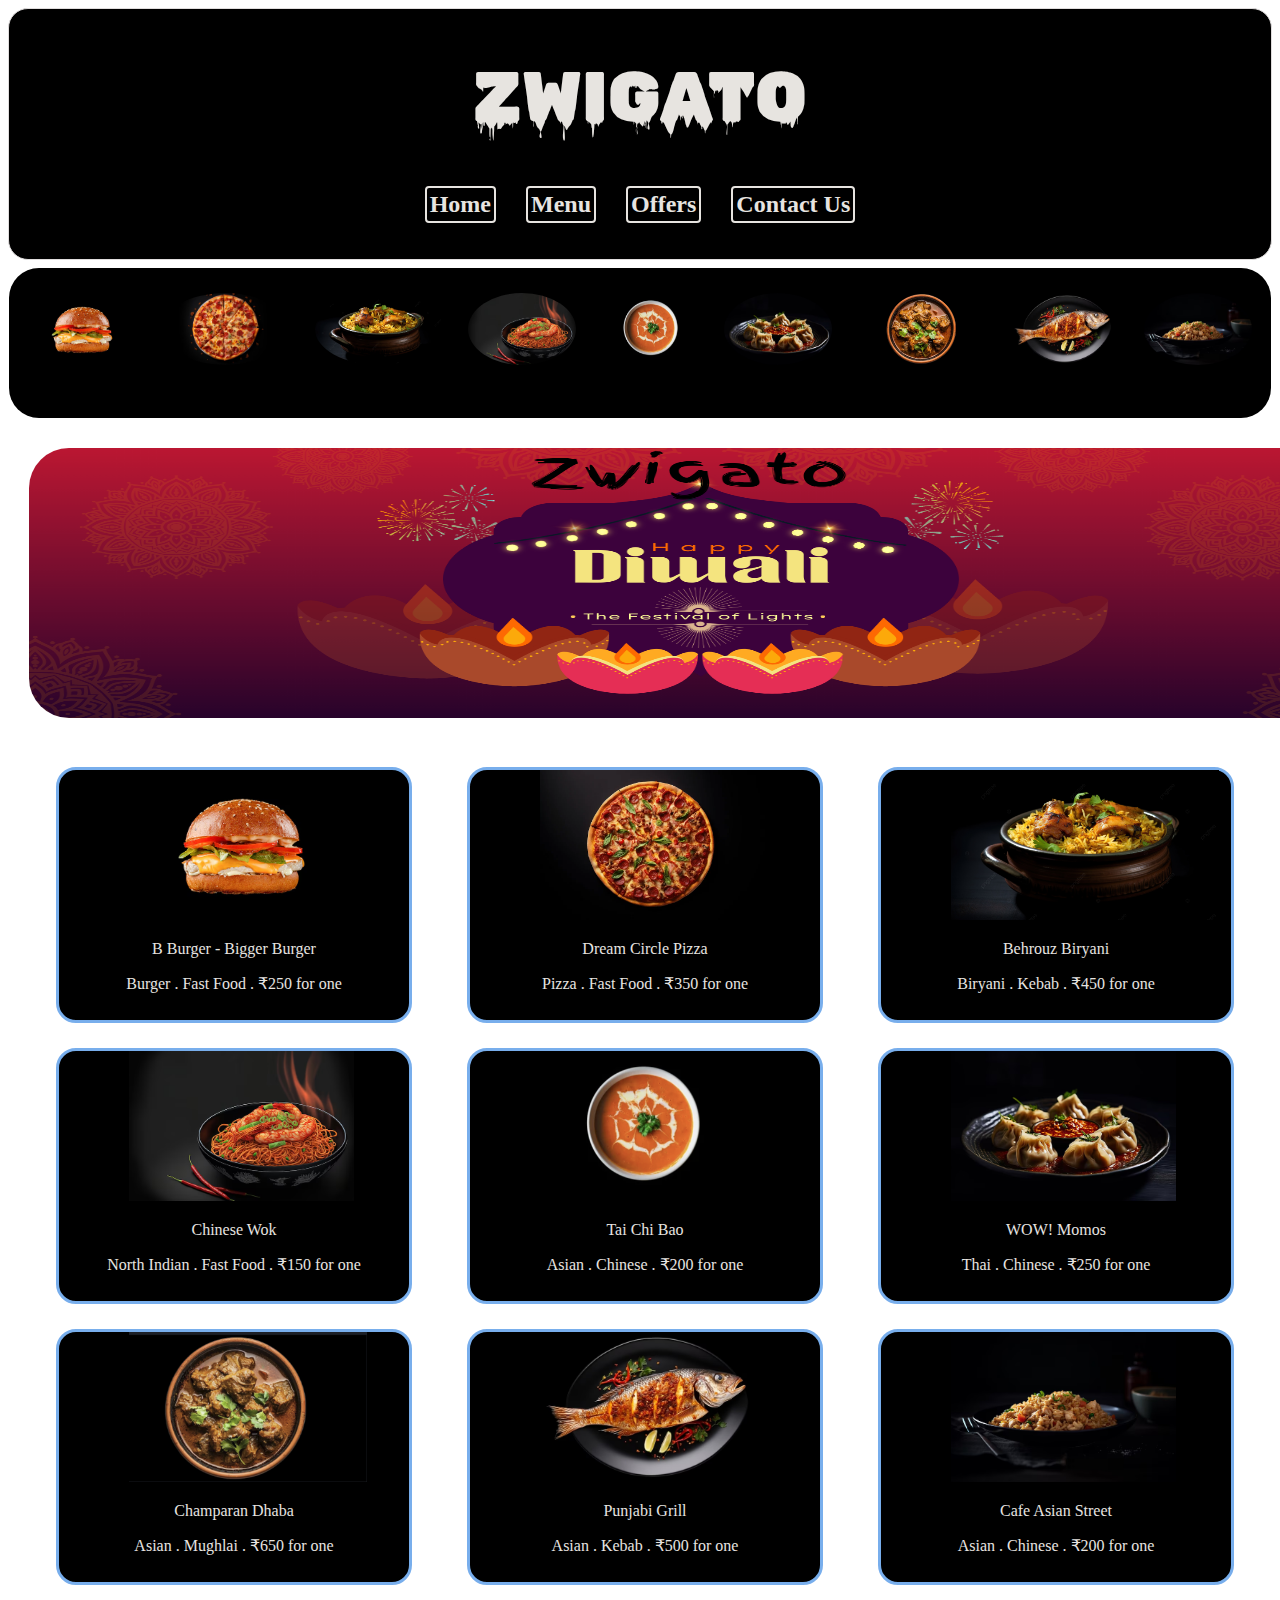
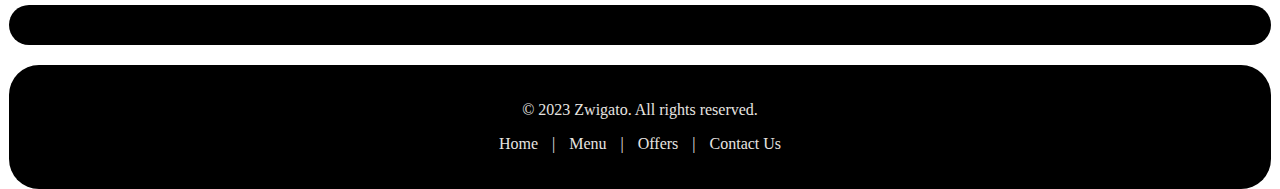
<file: index.html>
<!DOCTYPE html>
<html lang="en">
<head>
    <meta charset="UTF-8">
    <meta name="viewport" content="width=device-width, initial-scale=1.0">
    <title>Zwigato</title>
    <link rel="stylesheet" href="style.css">
    <link rel="preconnect" href="https://fonts.googleapis.com">
    <link rel="preconnect" href="https://fonts.gstatic.com" crossorigin>
    <link href="https://fonts.googleapis.com/css2?family=Permanent+Marker&family=Rubik+Wet+Paint&display=swap" rel="stylesheet">
</head>
<body>
    <div class="container">
        <div class="header">
            <h1>ZWIGATO</h1>
        </div>
        <div class="box">
            <h2><a href="index.html">Home</a></h2>
            <h2><a href="menu.html">Menu</a></h2>
            <h2><a href="offers.html">Offers</a></h2>
            <h2><a href="contact.html">Contact Us</a></h2>
        </div>
        <div class="topmenu">
            <img src="images/burger.avif">
            <img src="images/pizza.avif">
            <img src="images/biryani.png">
            <img src="images/chowmein.avif">
            <img src="images/soup 2.png">
            <img src="images/momos.avif">
            <img src="images/mutton 2_processed.png">
            <img src="images/fish.avif">
            <img src="images/fried rice.avif">
        </div>

        <a href="offers.html"><img src="images/offer.png" class="offerimg"></a>
        <div class="page1">
            <div>
                <a href="burger.html"><img src="images/burger.avif" class="pageimage" ></a> 
                <a href="burger.html"><p class="pagetext">B Burger - Bigger Burger </p></a> 
                <a href="burger.html"><p class="pagetext">Burger . Fast Food . ₹250 for one </p></a> 
            </div>
            <div>
                <a href="pizza.html"><img src="images/pizza 2.webp" class="pageimage" id="pizza"></a> 
                <a href="pizza.html"><p class="pagetext">Dream Circle Pizza</p></a> 
                <a href="pizza.html"><p class="pagetext">Pizza . Fast Food . ₹350 for one </p></a> 
            </div>
            <div>
                <a href="biryani.html"><img src="images/biryani.png" class="pageimage"> </a>
                <a href="biryani.html"><p class="pagetext">Behrouz Biryani</p></a>
                <a href="biryani.html"><p class="pagetext">Biryani . Kebab . ₹450 for one </p></a>
            </div>
        </div>
        <div class="page2">
            <div>
                <a href="chowmein.html"><img src="images/chowmein.avif" class="pageimage"> </a>
                <a href="chowmein.html"><p class="pagetext"> Chinese Wok</p> </a>
                <a href="chowmein.html"><p class="pagetext">North Indian . Fast Food . ₹150 for one </p> </a>
            </div>
            <div>
                <a href="soup.html"><img src="images/soup 2.png" class="pageimage"></a> 
                <a href="soup.html"><p class="pagetext">Tai Chi Bao</p></a>
                <a href="soup.html"><p class="pagetext">Asian . Chinese . ₹200 for one </p></a>
            </div>
            <div>
                <a href="momos.html"><img src="images/momos.avif" class="pageimage"> </a>
                <a href="momos.html"><p class="pagetext">WOW! Momos</p></a>
                <a href="momos.html"><p class="pagetext">Thai . Chinese . ₹250 for one </p></a>
            </div>
        </div>

        <div class="page3">
            <div>
                <a href="mutton.html"><img src="images/mutton 3.png" class="pageimage"></a> 
                <a href="mutton.html"><p class="pagetext">Champaran Dhaba</p></a>
                <a href="mutton.html"><p class="pagetext">Asian . Mughlai . ₹650 for one </p></a>
            </div>
            <div>
                <a href="fish.html"><img src="images/fish.avif" class="pageimage"></a> 
                <a href="fish.html"><p class="pagetext">Punjabi Grill</p></a>
                <a href="fish.html"><p class="pagetext">Asian . Kebab . ₹500 for one </p></a>
            </div>
            <div>
                <a href="friedrice.html"><img src="images/fried rice.avif" class="pageimage"></a> 
                <a href="friedrice.html"><p class="pagetext">Cafe Asian Street</p></a>
                <a href="friedrice.html"><p class="pagetext">Asian . Chinese . ₹200 for one </p></a>
            </div>
        </div>

        <div class="footer">
            

        </div>
        <div class="footer">
            <p>&copy; 2023 Zwigato. All rights reserved.</p>
            <p>
                <a href="index.html">Home</a> |
                <a href="menu.html">Menu</a> |
                <a href="offers.html">Offers</a> |
                <a href="contact.html">Contact Us</a>
            </p>
        </div>
    </div>

    
    
</body>
</html>
</file>
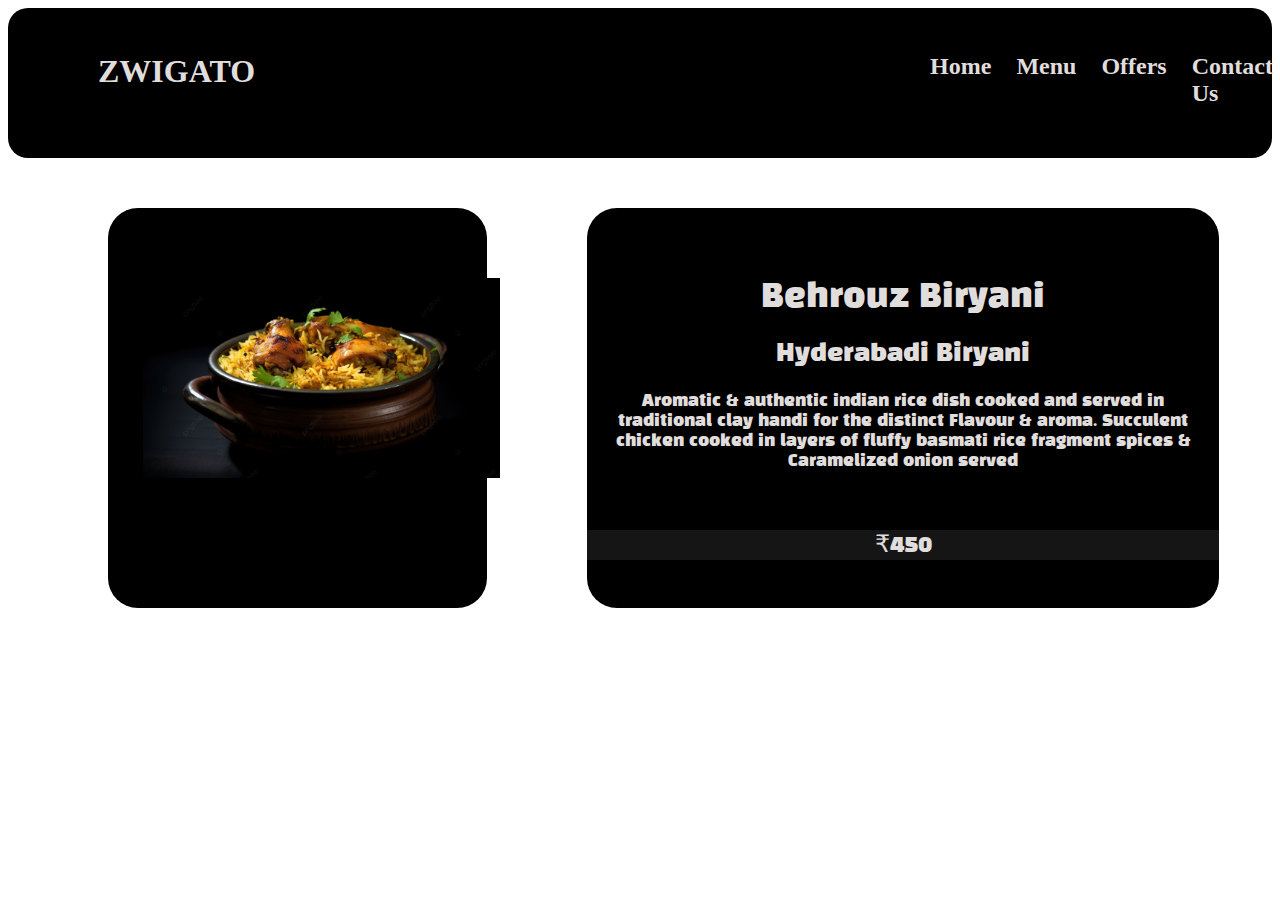
<file: biryani.html>
<!DOCTYPE html>
<html lang="en">
<head>
    <meta charset="UTF-8">
    <meta name="viewport" content="width=device-width, initial-scale=1.0">
    <title>Biryani</title>
    <style>
        .html{
            background-color: rgb(224, 221, 221) ;
        }
        .header{
            background-color: black;
            height: 150px;
            width: 100%;
            border-radius: 20px;
        }
        .content{
            display: flex;
            gap: 25px;
            font-family: Cambria, Cochin, Georgia, Times, 'Times New Roman', serif;
            font-weight: 400;
            font-style: normal;
        }

        a{
            text-decoration: none;
            color: rgb(224, 221, 221);
        }
        .header>*{

            color: rgb(224, 221, 221);
        }

        .title{
            margin-top: 45px;
            margin-left: 90px;
        }
        .new{
            margin-top: 45px;
            margin-left: 650px;
        }
        .box{
            margin-top: 45px;
        }
        .burger{
            background-color: black;
            height: 400px;
            width: 30%;
            margin-left: 100px;
            margin-top: 50px;
            border-radius: 30px;
        }
        .total{
            display: flex;
            gap: 100px;
        }

        .imgpizza{
            height: 200px;
            width: auto;
            margin-top: 70px;
            margin-left: 35px;

        }

        .box2{
            background-color: black;
            height: 400px;
            width: 50%;
            margin-top: 50px;
            border-radius: 30px;
        }
        .text{
            margin-top: 70px;
        }
        .box2>*{
            color: rgb(224, 221, 221);
            text-align: center;
            font-family: "Black Han Sans", sans-serif;
            font-weight: 400;
            font-style: normal;
            padding-left: 20px;
            padding-right: 20px;
        }
        .price{
            background-color: rgb(21, 21, 21);
        }

    
    </style>
    <link rel="preconnect" href="https://fonts.googleapis.com">
    <link rel="preconnect" href="https://fonts.gstatic.com" crossorigin>
    <link href="https://fonts.googleapis.com/css2?family=Black+Han+Sans&family=Permanent+Marker&family=Rubik+Wet+Paint&display=swap" rel="stylesheet">
</head>
<body>
    <div class="header">
        <div class="content">
            <h1 class="title" ><a href="index.html">ZWIGATO</a></h1>
            <h2 class="new"><a href="index.html">Home</a></h2>
            <h2 class="box"><a href="menu.html">Menu</a></h2>
            <h2 class="box"><a href="offers.html">Offers</a></h2>
            <h2 class="box"><a href="contact.html">Contact Us</a></h2>
        </div>
    </div>
    <div class="total">
        <div class="burger">
        <img src="images/biryani.png" class="imgpizza">
        </div>

        <div class="box2">
            <h1 class="text"> Behrouz Biryani </h1>
            <h2> Hyderabadi Biryani</h2>
            <h4> Aromatic & authentic indian rice dish cooked and served in traditional clay handi for the distinct Flavour & aroma. Succulent chicken cooked in layers of fluffy basmati rice fragment spices & Caramelized onion served</h4>
            <br \>
            <h2 class="price">₹450</h2>

        </div>
    </div>
    
</body>
</html>
</file>
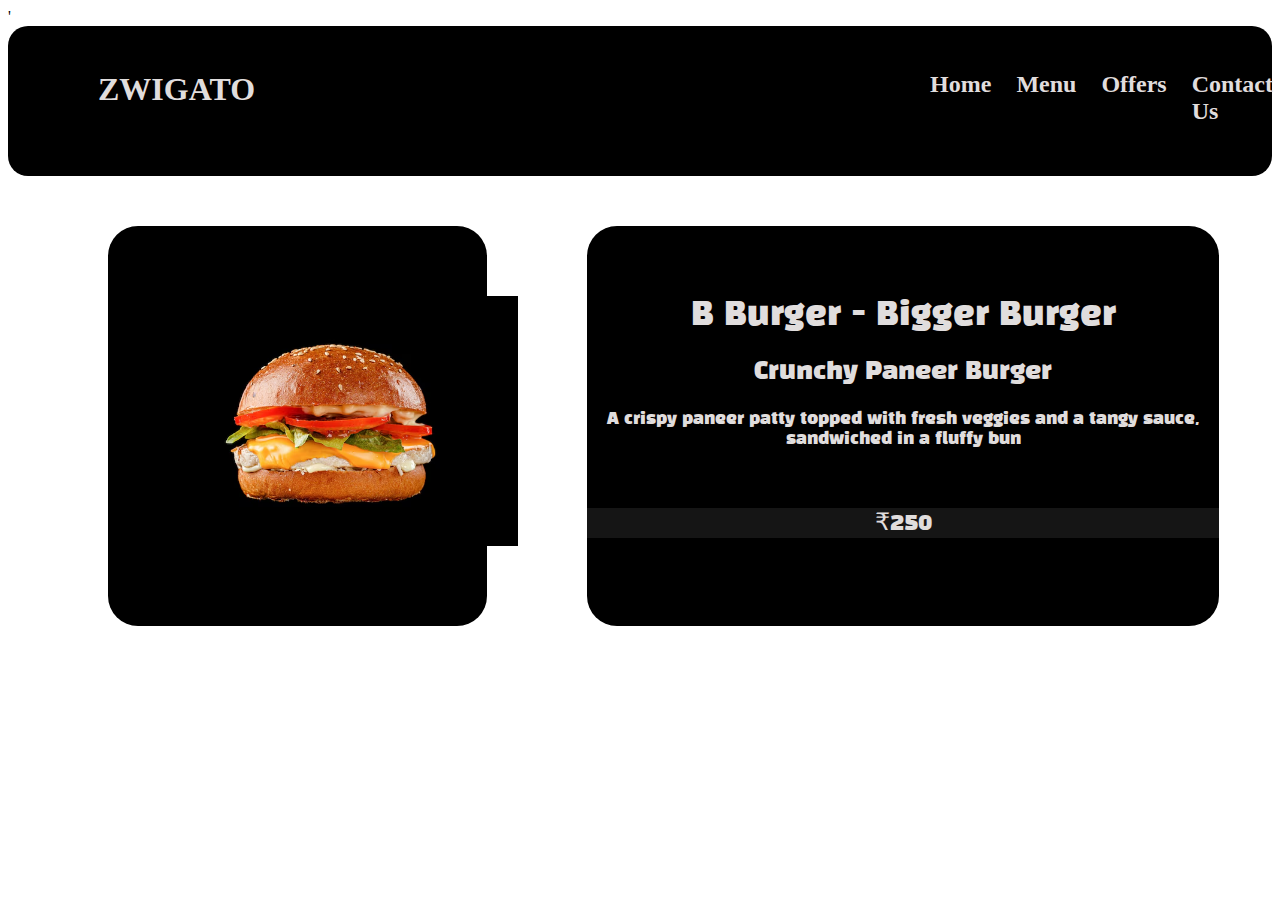
<file: burger.html>
<!DOCTYPE html>
<html lang="en">
<head>
    <meta charset="UTF-8">
    <meta name="viewport" content="width=device-width, initial-scale=1.0">
    <title>Burger</title>
    <style>
        .html{
            background-color: rgb(224, 221, 221) ;
        }
        .header{
            background-color: black;
            height: 150px;
            width: 100%;
            border-radius: 20px;
        }
        .content{
            display: flex;
            gap: 25px;
            font-family: Cambria, Cochin, Georgia, Times, 'Times New Roman', serif;
            font-weight: 400;
            font-style: normal;
        }

        a{
            text-decoration: none;
            color: rgb(224, 221, 221);
        }
        .header>*{

            color: rgb(224, 221, 221);
        }

        .title{
            margin-top: 45px;
            margin-left: 90px;
        }
        .new{
            margin-top: 45px;
            margin-left: 650px;
        }
        .box{
            margin-top: 45px;
        }
        .burger{
            background-color: black;
            height: 400px;
            width: 30%;
            margin-left: 100px;
            margin-top: 50px;
            border-radius: 30px;
        }
        .total{
            display: flex;
            gap: 100px;
        }

        .imgburger{
            height: 250px;
            width: auto;
            margin-top: 70px;
            margin-left: 35px;
        }

        .box2{
            background-color: black;
            height: 400px;
            width: 50%;
            margin-top: 50px;
            border-radius: 30px;
        }
        .text{
            margin-top: 70px;
        }
        .box2>*{
            color: rgb(224, 221, 221);
            text-align: center;
            font-family: "Black Han Sans", sans-serif;
            font-weight: 400;
            font-style: normal;
            padding-left: 20px;
            padding-right: 20px;
        }
        .price{
            background-color: rgb(21, 21, 21);
        }
    
    </style>'
    <link rel="preconnect" href="https://fonts.googleapis.com">
    <link rel="preconnect" href="https://fonts.gstatic.com" crossorigin>
    <link href="https://fonts.googleapis.com/css2?family=Black+Han+Sans&family=Permanent+Marker&family=Rubik+Wet+Paint&display=swap" rel="stylesheet">
</head>
<body>
    <div class="header">
        <div class="content">
            <h1 class="title" ><a href="index.html">ZWIGATO</a></h1>
            <h2 class="new"><a href="index.html">Home</a></h2>
            <h2 class="box">Menu</h2>
            <h2 class="box">Offers</h2>
            <h2 class="box">Contact Us</h2>
        </div>
    </div>
    <div class="total">
        <div class="burger">
        <img src="images/burger.avif" class="imgburger">
        </div>

        <div class="box2">
            <h1 class="text"> B Burger - Bigger Burger </h1>
            <h2> Crunchy Paneer Burger</h2>
            <h4> A crispy paneer patty topped with fresh veggies and a tangy sauce, sandwiched in a fluffy bun</h4>
            <br \>
            <h2 class="price">₹250</h2>

        </div>
    </div>
    
</body>
</html>
</file>
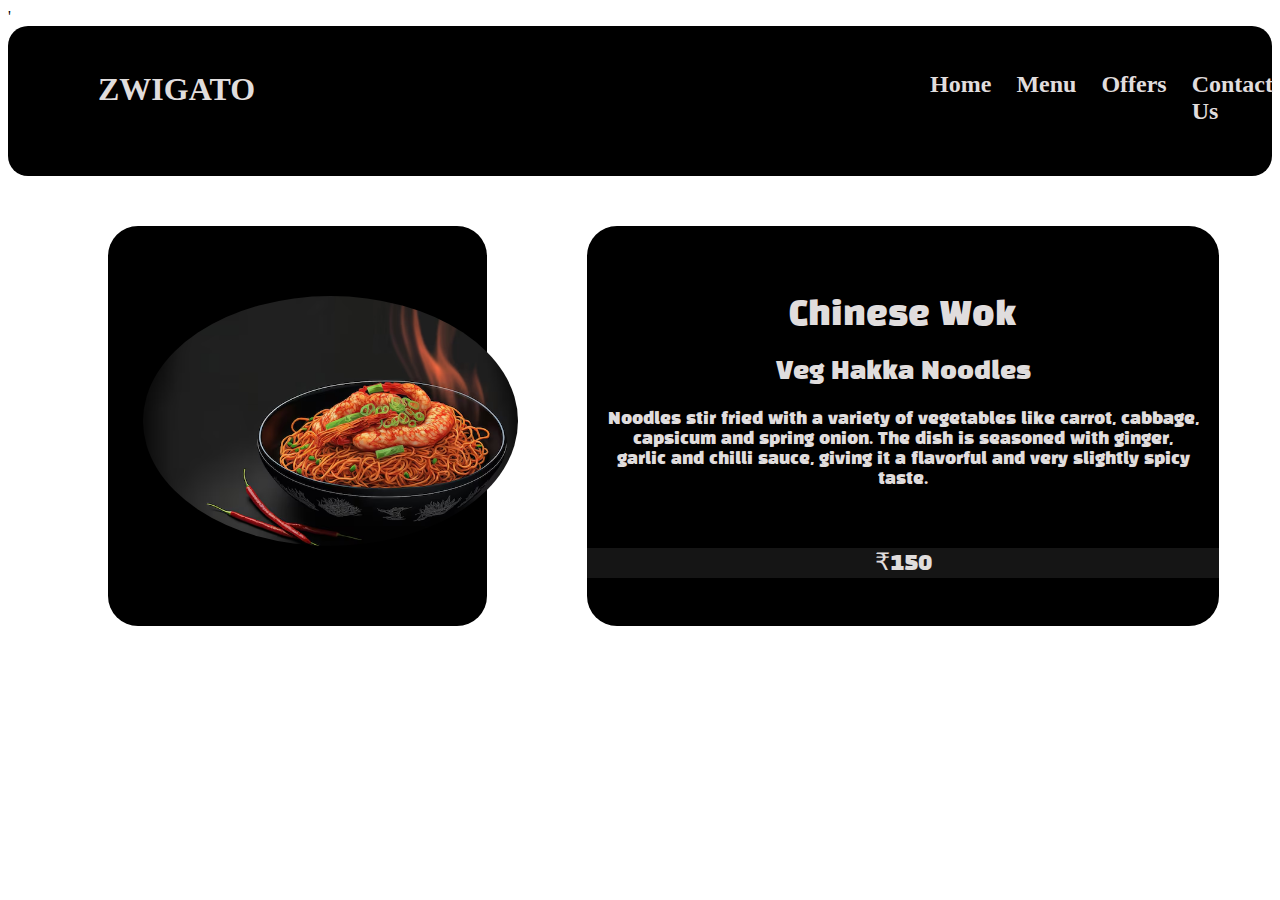
<file: chowmein.html>
<!DOCTYPE html>
<html lang="en">
<head>
    <meta charset="UTF-8">
    <meta name="viewport" content="width=device-width, initial-scale=1.0">
    <title>Chowmein</title>
    <style>
        .html{
            background-color: rgb(224, 221, 221) ;
        }
        .header{
            background-color: black;
            height: 150px;
            width: 100%;
            border-radius: 20px;
        }
        .content{
            display: flex;
            gap: 25px;
            font-family: Cambria, Cochin, Georgia, Times, 'Times New Roman', serif;
            font-weight: 400;
            font-style: normal;
        }

        a{
            text-decoration: none;
            color: rgb(224, 221, 221);
        }
        .header>*{

            color: rgb(224, 221, 221);
        }

        .title{
            margin-top: 45px;
            margin-left: 90px;
        }
        .new{
            margin-top: 45px;
            margin-left: 650px;
        }
        .box{
            margin-top: 45px;
        }
        .burger{
            background-color: black;
            height: 400px;
            width: 30%;
            margin-left: 100px;
            margin-top: 50px;
            border-radius: 30px;
        }
        .total{
            display: flex;
            gap: 100px;
        }

        .imgpizza{
            height: 250px;
            width: auto;
            margin-top: 70px;
            margin-left: 35px;
            border-radius: 80%;
        }

        .box2{
            background-color: black;
            height: 400px;
            width: 50%;
            margin-top: 50px;
            border-radius: 30px;
        }
        .text{
            margin-top: 70px;
        }
        .box2>*{
            color: rgb(224, 221, 221);
            text-align: center;
            font-family: "Black Han Sans", sans-serif;
            font-weight: 400;
            font-style: normal;
            padding-left: 20px;
            padding-right: 20px;
        }
        .price{
            background-color: rgb(21, 21, 21);
        }

    
    </style>'
    <link rel="preconnect" href="https://fonts.googleapis.com">
    <link rel="preconnect" href="https://fonts.gstatic.com" crossorigin>
    <link href="https://fonts.googleapis.com/css2?family=Black+Han+Sans&family=Permanent+Marker&family=Rubik+Wet+Paint&display=swap" rel="stylesheet">
</head>
<body>
    <div class="header">
        <div class="content">
            <h1 class="title" ><a href="index.html">ZWIGATO</a></h1>
            <h2 class="new"><a href="index.html">Home</a></h2>
            <h2 class="box">Menu</h2>
            <h2 class="box">Offers</h2>
            <h2 class="box">Contact Us</h2>
        </div>
    </div>
    <div class="total">
        <div class="burger">
        <img src="images/chowmein.avif" class="imgpizza">
        </div>

        <div class="box2">
            <h1 class="text"> Chinese Wok </h1>
            <h2>Veg Hakka Noodles</h2>
            <h4> Noodles stir fried with a variety of  vegetables like carrot, cabbage, capsicum and spring onion. The dish is seasoned with ginger, garlic and chilli sauce, giving it a flavorful and very slightly spicy taste.</h4>
            <br \>
            <h2 class="price">₹150</h2>

        </div>
    </div>
    
</body>
</html>
</file>
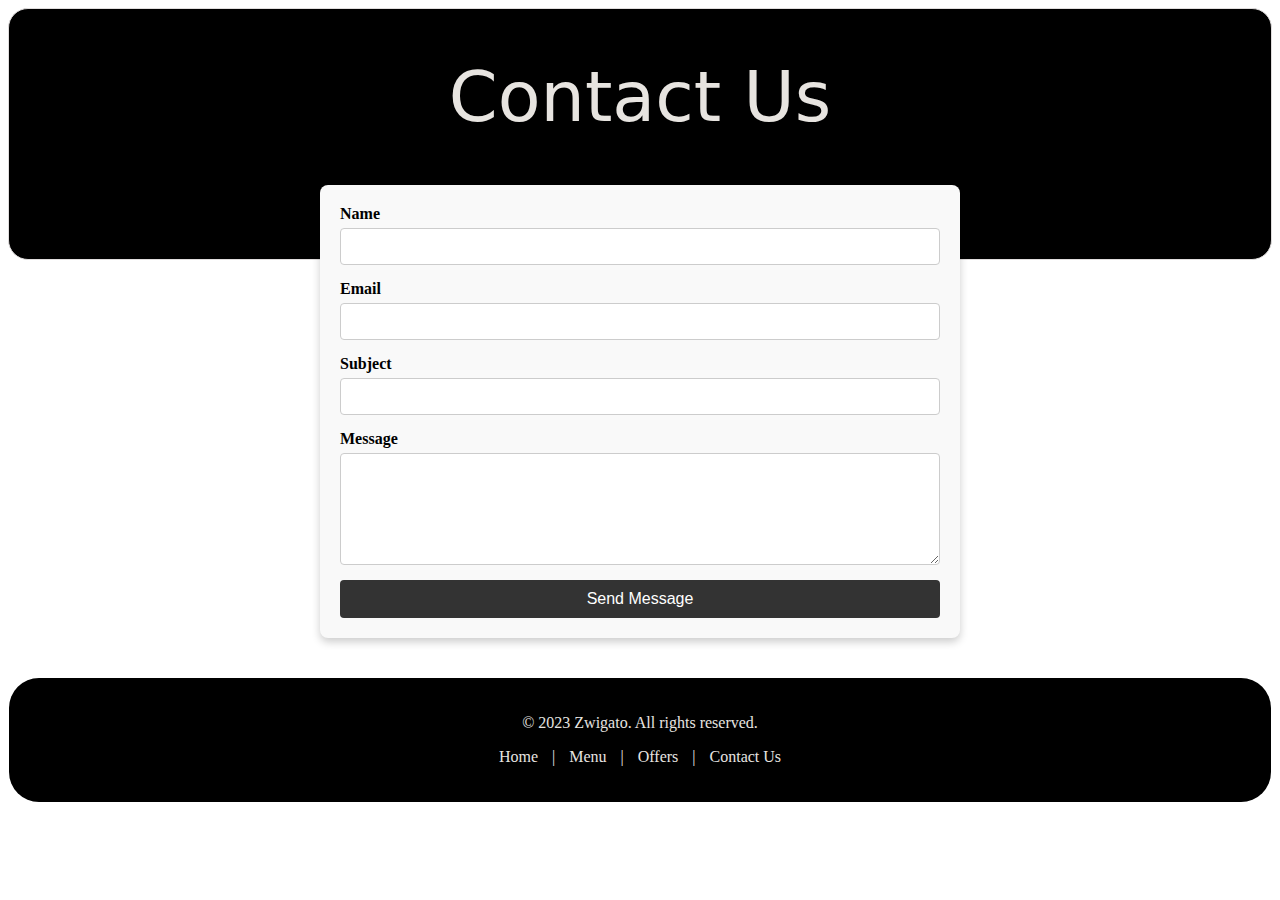
<file: contact.html>
<!DOCTYPE html>
<html lang="en">
<head>
    <meta charset="UTF-8">
    <meta name="viewport" content="width=device-width, initial-scale=1.0">
    <title>Contact Us - Zwigato</title>
    <link rel="stylesheet" href="style.css">
</head>
<body>
    <div class="container">
        <div class="header">
            <h1>Contact Us</h1>
        </div>
        
        <div class="contact-form">
            <form action="#" method="post">
                <label for="name">Name</label>
                <input type="text" id="name" name="name" required>
                
                <label for="email">Email</label>
                <input type="email" id="email" name="email" required>
                
                <label for="subject">Subject</label>
                <input type="text" id="subject" name="subject" required>
                
                <label for="message">Message</label>
                <textarea id="message" name="message" rows="6" required></textarea>
                
                <button type="submit">Send Message</button>
            </form>
        </div>

        <div class="footer">
            <p>&copy; 2023 Zwigato. All rights reserved.</p>
            <p>
                <a href="index.html">Home</a> |
                <a href="menu.html">Menu</a> |
                <a href="offers.html">Offers</a> |
                <a href="contact.html">Contact Us</a>
            </p>
        </div>
    </div>
</body>
</html>
</file>
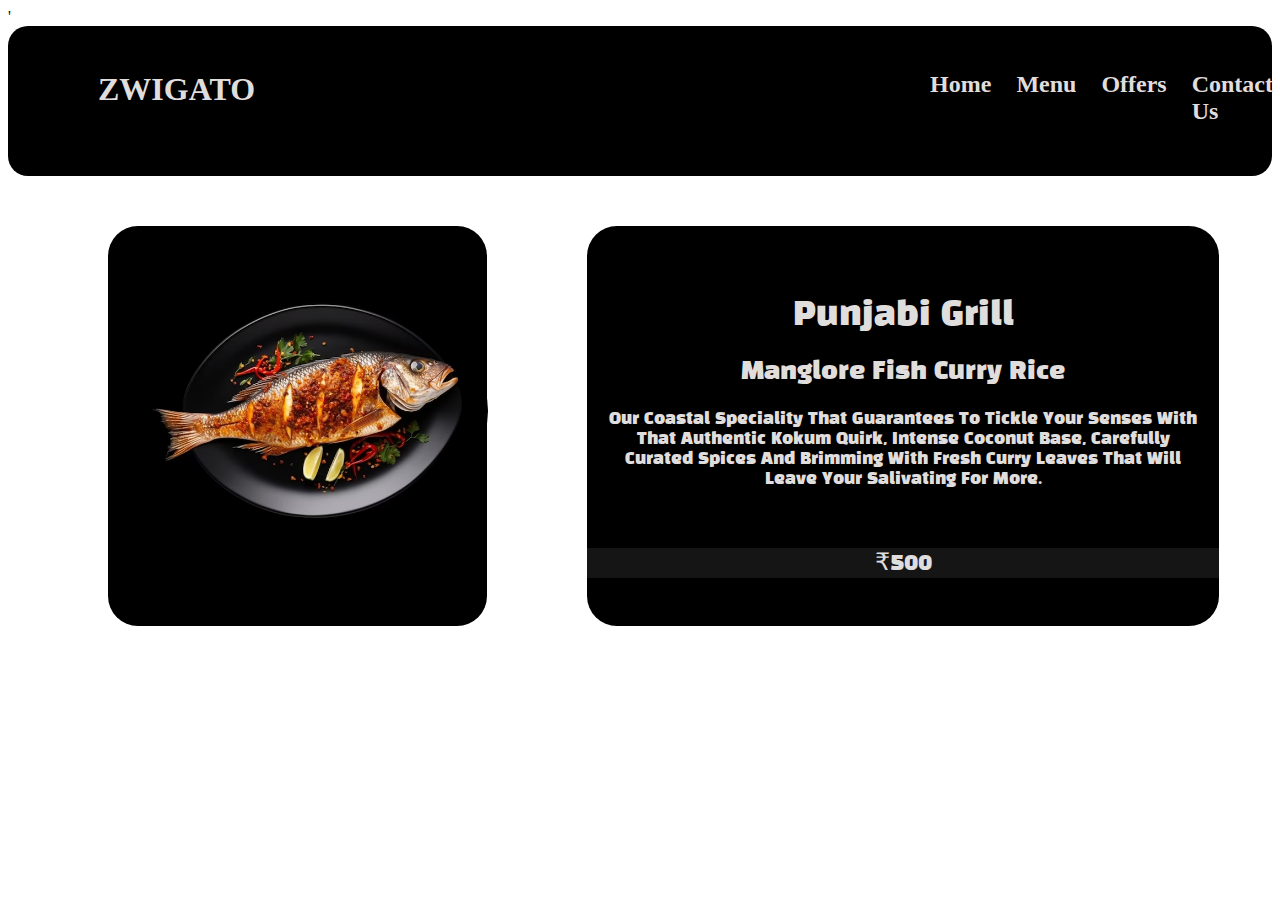
<file: fish.html>
<!DOCTYPE html>
<html lang="en">
<head>
    <meta charset="UTF-8">
    <meta name="viewport" content="width=device-width, initial-scale=1.0">
    <title>Fish</title>
    <style>
        .html{
            background-color: rgb(224, 221, 221) ;
        }
        .header{
            background-color: black;
            height: 150px;
            width: 100%;
            border-radius: 20px;
        }
        .content{
            display: flex;
            gap: 25px;
            font-family: Cambria, Cochin, Georgia, Times, 'Times New Roman', serif;
            font-weight: 400;
            font-style: normal;
        }

        a{
            text-decoration: none;
            color: rgb(224, 221, 221);
        }
        .header>*{

            color: rgb(224, 221, 221);
        }

        .title{
            margin-top: 45px;
            margin-left: 90px;
        }
        .new{
            margin-top: 45px;
            margin-left: 650px;
        }
        .box{
            margin-top: 45px;
        }
        .burger{
            background-color: black;
            height: 400px;
            width: 30%;
            margin-left: 100px;
            margin-top: 50px;
            border-radius: 30px;
        }
        .total{
            display: flex;
            gap: 100px;
        }

        .imgpizza{
            height: 230px;
            width: auto;
            margin-top: 70px;
            margin-left: 35px;
            border-radius: 80%;
        }

        .box2{
            background-color: black;
            height: 400px;
            width: 50%;
            margin-top: 50px;
            border-radius: 30px;
        }
        .text{
            margin-top: 70px;
        }
        .box2>*{
            color: rgb(224, 221, 221);
            text-align: center;
            font-family: "Black Han Sans", sans-serif;
            font-weight: 400;
            font-style: normal;
            padding-left: 20px;
            padding-right: 20px;
        }
        .price{
            background-color: rgb(21, 21, 21);
        }

    
    </style>'
    <link rel="preconnect" href="https://fonts.googleapis.com">
    <link rel="preconnect" href="https://fonts.gstatic.com" crossorigin>
    <link href="https://fonts.googleapis.com/css2?family=Black+Han+Sans&family=Permanent+Marker&family=Rubik+Wet+Paint&display=swap" rel="stylesheet">
</head>
<body>
    <div class="header">
        <div class="content">
            <h1 class="title" ><a href="index.html">ZWIGATO</a></h1>
            <h2 class="new"><a href="index.html">Home</a></h2>
            <h2 class="box">Menu</h2>
            <h2 class="box">Offers</h2>
            <h2 class="box">Contact Us</h2>
        </div>
    </div>
    <div class="total">
        <div class="burger">
        <img src="images/fish.avif" class="imgpizza">
        </div>

        <div class="box2">
            <h1 class="text"> Punjabi Grill </h1>
            <h2> Manglore Fish Curry Rice</h2>
            <h4> Our Coastal Speciality That Guarantees To Tickle Your Senses With That Authentic Kokum Quirk, Intense Coconut Base, Carefully Curated Spices And Brimming With Fresh Curry Leaves That Will Leave Your Salivating For More.</h4>
            <br \>
            <h2 class="price">₹500</h2>

        </div>
    </div>
    
</body>
</html>
</file>
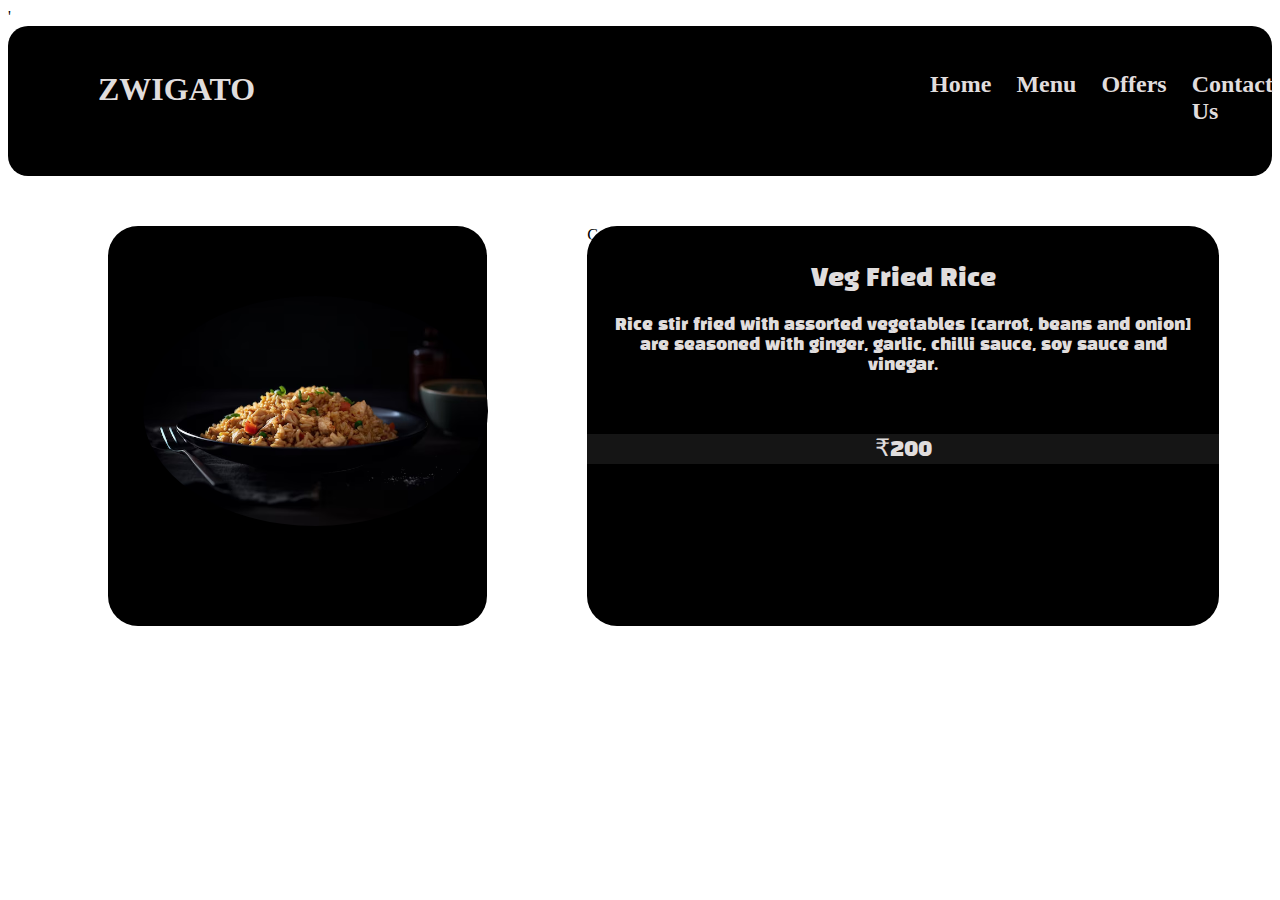
<file: friedrice.html>
<!DOCTYPE html>
<html lang="en">
<head>
    <meta charset="UTF-8">
    <meta name="viewport" content="width=device-width, initial-scale=1.0">
    <title>Fried Rice</title>
    <style>
        .html{
            background-color: rgb(224, 221, 221) ;
        }
        .header{
            background-color: black;
            height: 150px;
            width: 100%;
            border-radius: 20px;
        }
        .content{
            display: flex;
            gap: 25px;
            font-family: Cambria, Cochin, Georgia, Times, 'Times New Roman', serif;
            font-weight: 400;
            font-style: normal;
        }

        a{
            text-decoration: none;
            color: rgb(224, 221, 221);
        }
        .header>*{

            color: rgb(224, 221, 221);
        }

        .title{
            margin-top: 45px;
            margin-left: 90px;
        }
        .new{
            margin-top: 45px;
            margin-left: 650px;
        }
        .box{
            margin-top: 45px;
        }
        .burger{
            background-color: black;
            height: 400px;
            width: 30%;
            margin-left: 100px;
            margin-top: 50px;
            border-radius: 30px;
        }
        .total{
            display: flex;
            gap: 100px;
        }

        .imgpizza{
            height: 230px;
            width: auto;
            margin-top: 70px;
            margin-left: 35px;
            border-radius: 80%;
        }

        .box2{
            background-color: black;
            height: 400px;
            width: 50%;
            margin-top: 50px;
            border-radius: 30px;
        }
        .text{
            margin-top: 70px;
        }
        .box2>*{
            color: rgb(224, 221, 221);
            text-align: center;
            font-family: "Black Han Sans", sans-serif;
            font-weight: 400;
            font-style: normal;
            padding-left: 20px;
            padding-right: 20px;
        }
        .price{
            background-color: rgb(21, 21, 21);
        }

    
    </style>'
    <link rel="preconnect" href="https://fonts.googleapis.com">
    <link rel="preconnect" href="https://fonts.gstatic.com" crossorigin>
    <link href="https://fonts.googleapis.com/css2?family=Black+Han+Sans&family=Permanent+Marker&family=Rubik+Wet+Paint&display=swap" rel="stylesheet">
</head>
<body>
    <div class="header">
        <div class="content">
            <h1 class="title" ><a href="index.html">ZWIGATO</a></h1>
            <h2 class="new"><a href="index.html">Home</a></h2>
            <h2 class="box">Menu</h2>
            <h2 class="box">Offers</h2>
            <h2 class="box">Contact Us</h2>
        </div>
    </div>
    <div class="total">
        <div class="burger">
        <img src="images/fried rice.avif" class="imgpizza">
        </div>

        <div class="box2"> Cafe Asian Street </h1>
            <h2> Veg Fried Rice</h2>
            <h4> Rice stir fried with assorted vegetables [carrot, beans and onion] are seasoned with ginger, garlic, chilli sauce, soy sauce and vinegar.</h4>
            <br \>
            <h2 class="price">₹200</h2>

        </div>
    </div>
    
</body>
</html>
</file>
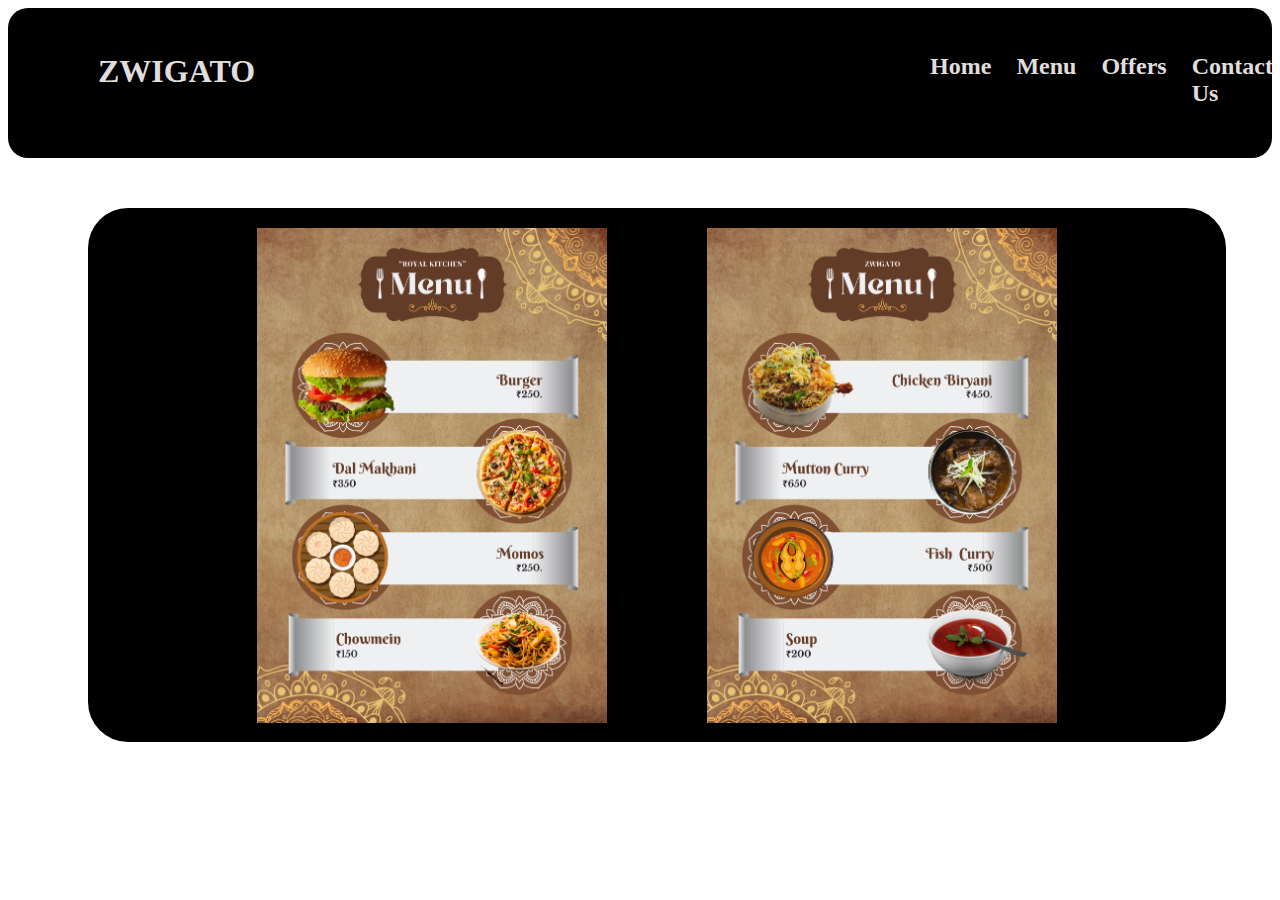
<file: menu.html>
<!DOCTYPE html>
<html lang="en">
<head>
    <meta charset="UTF-8">
    <meta name="viewport" content="width=device-width, initial-scale=1.0">
    <title>Menu</title>
    <style>
        .container{
            margin-left: 80px;
            width: 90%;
            justify-content: center;
            margin-top: 50px;
            display: flex;
            background-color: black;
            border-radius: 40px;
        }
        .menu1{
            width: 450px;
            height: 400px;
            background-color: black;
            gap: 100px;
        }
        .image{
            margin-top: 20px;
            margin-bottom: 15px;;
            height: auto;
            width: 350px;
        }
        .html{
            background-color: rgb(224, 221, 221) ;
        }
        .header{
            background-color: black;
            height: 150px;
            width: 100%;
            border-radius: 20px;
        }
        .content{
            display: flex;
            gap: 25px;
            font-family: Cambria, Cochin, Georgia, Times, 'Times New Roman', serif;
            font-weight: 400;
            font-style: normal;
        }
        a{
            text-decoration: none;
            color: rgb(224, 221, 221);
        }
        .header>*{

            color: rgb(224, 221, 221);
        }

        .title{
            margin-top: 45px;
            margin-left: 90px;
        }
        .new{
            margin-top: 45px;
            margin-left: 650px;
        }
        .box{
            margin-top: 45px;
        }

    </style>
</head>
<body>
    <div class="header">
        <div class="content">
            <h1 class="title" ><a href="index.html">ZWIGATO</a></h1>
            <h2 class="new"><a href="index.html">Home</a></h2>
            <h2 class="box"><a href="menu.html">Menu</a></h2>
            <h2 class="box">Offers</h2>
            <h2 class="box">Contact Us</h2>
        </div>
    </div>
    <div class="container">
        <div class="menu1">
            <img src="images/Menu 1.png" class="image">
        </div>
        <div class="menu2">
            <img src="images/Menu 2.png" class="image">
        </div>      
    </div>
</body>
</html>
</file>
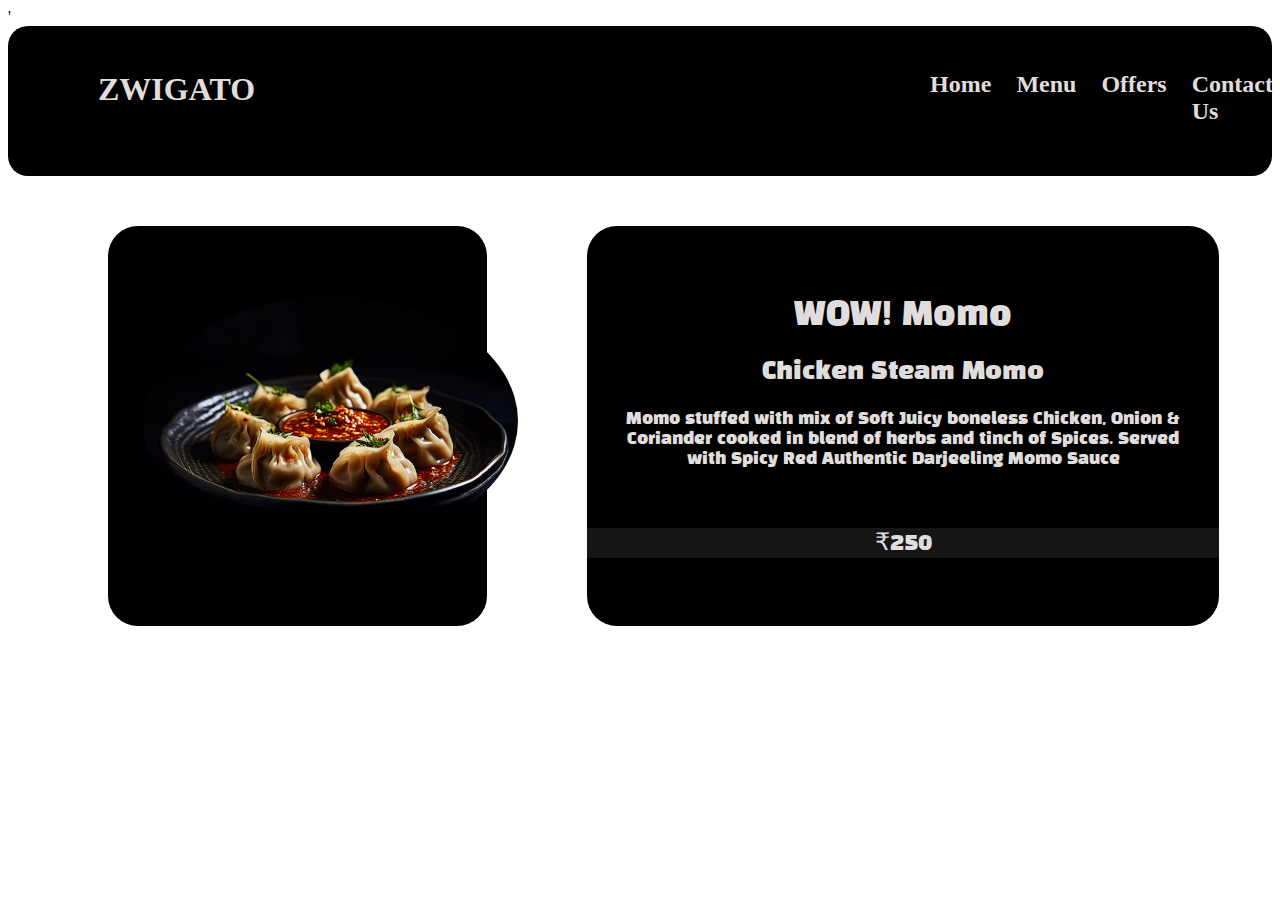
<file: momos.html>
<!DOCTYPE html>
<html lang="en">
<head>
    <meta charset="UTF-8">
    <meta name="viewport" content="width=device-width, initial-scale=1.0">
    <title>Momos</title>
    <style>
        .html{
            background-color: rgb(224, 221, 221) ;
        }
        .header{
            background-color: black;
            height: 150px;
            width: 100%;
            border-radius: 20px;
        }
        .content{
            display: flex;
            gap: 25px;
            font-family: Cambria, Cochin, Georgia, Times, 'Times New Roman', serif;
            font-weight: 400;
            font-style: normal;
        }

        a{
            text-decoration: none;
            color: rgb(224, 221, 221);
        }
        .header>*{

            color: rgb(224, 221, 221);
        }

        .title{
            margin-top: 45px;
            margin-left: 90px;
        }
        .new{
            margin-top: 45px;
            margin-left: 650px;
        }
        .box{
            margin-top: 45px;
        }
        .burger{
            background-color: black;
            height: 400px;
            width: 30%;
            margin-left: 100px;
            margin-top: 50px;
            border-radius: 30px;
        }
        .total{
            display: flex;
            gap: 100px;
        }

        .imgpizza{
            height: 250px;
            width: auto;
            margin-top: 70px;
            margin-left: 35px;
            border-radius: 80%;
        }

        .box2{
            background-color: black;
            height: 400px;
            width: 50%;
            margin-top: 50px;
            border-radius: 30px;
        }
        .text{
            margin-top: 70px;
        }
        .box2>*{
            color: rgb(224, 221, 221);
            text-align: center;
            font-family: "Black Han Sans", sans-serif;
            font-weight: 400;
            font-style: normal;
            padding-left: 20px;
            padding-right: 20px;
        }
        .price{
            background-color: rgb(21, 21, 21);
        }

    
    </style>'
    <link rel="preconnect" href="https://fonts.googleapis.com">
    <link rel="preconnect" href="https://fonts.gstatic.com" crossorigin>
    <link href="https://fonts.googleapis.com/css2?family=Black+Han+Sans&family=Permanent+Marker&family=Rubik+Wet+Paint&display=swap" rel="stylesheet">
</head>
<body>
    <div class="header">
        <div class="content">
            <h1 class="title" ><a href="index.html">ZWIGATO</a></h1>
            <h2 class="new"><a href="index.html">Home</a></h2>
            <h2 class="box">Menu</h2>
            <h2 class="box">Offers</h2>
            <h2 class="box">Contact Us</h2>
        </div>
    </div>
    <div class="total">
        <div class="burger">
        <img src="images/momos.avif" class="imgpizza">
        </div>

        <div class="box2">
            <h1 class="text"> WOW! Momo </h1>
            <h2> Chicken Steam Momo</h2>
            <h4> Momo stuffed with mix of Soft Juicy boneless Chicken, Onion & Coriander cooked in blend of herbs and tinch of Spices. Served with Spicy Red Authentic Darjeeling Momo Sauce</h4>
            <br \>
            <h2 class="price">₹250</h2>

        </div>
    </div>
    
</body>
</html>
</file>
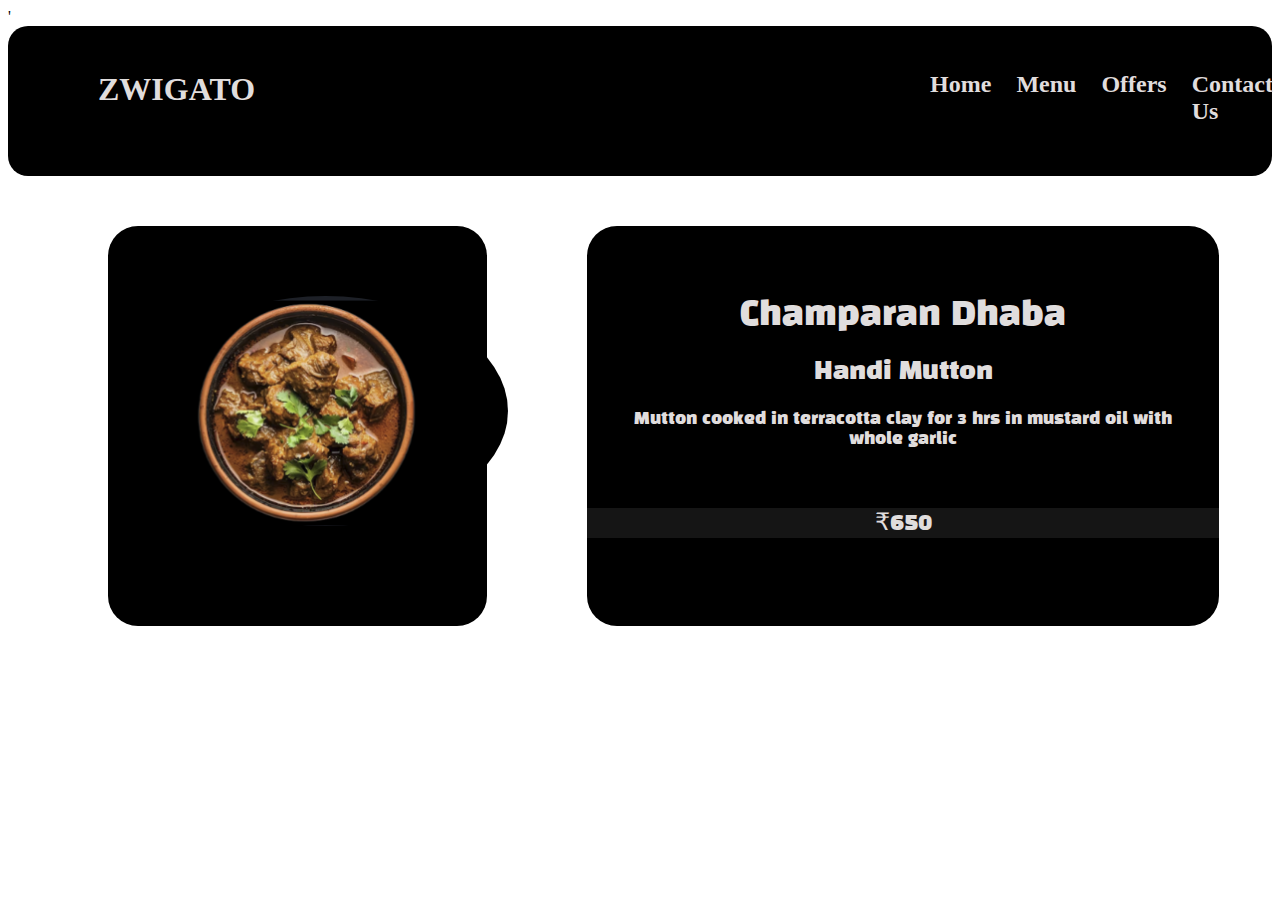
<file: mutton.html>
<!DOCTYPE html>
<html lang="en">
<head>
    <meta charset="UTF-8">
    <meta name="viewport" content="width=device-width, initial-scale=1.0">
    <title>Mutton</title>
    <style>
        .html{
            background-color: rgb(224, 221, 221) ;
        }
        .header{
            background-color: black;
            height: 150px;
            width: 100%;
            border-radius: 20px;
        }
        .content{
            display: flex;
            gap: 25px;
            font-family: Cambria, Cochin, Georgia, Times, 'Times New Roman', serif;
            font-weight: 400;
            font-style: normal;
        }

        a{
            text-decoration: none;
            color: rgb(224, 221, 221);
        }
        .header>*{

            color: rgb(224, 221, 221);
        }

        .title{
            margin-top: 45px;
            margin-left: 90px;
        }
        .new{
            margin-top: 45px;
            margin-left: 650px;
        }
        .box{
            margin-top: 45px;
        }
        .burger{
            background-color: black;
            height: 400px;
            width: 30%;
            margin-left: 100px;
            margin-top: 50px;
            border-radius: 30px;
        }
        .total{
            display: flex;
            gap: 100px;
        }

        .imgpizza{
            height: 230px;
            width: auto;
            margin-top: 70px;
            margin-left: 35px;
            border-radius: 80%;
        }

        .box2{
            background-color: black;
            height: 400px;
            width: 50%;
            margin-top: 50px;
            border-radius: 30px;
        }
        .text{
            margin-top: 70px;
        }
        .box2>*{
            color: rgb(224, 221, 221);
            text-align: center;
            font-family: "Black Han Sans", sans-serif;
            font-weight: 400;
            font-style: normal;
            padding-left: 20px;
            padding-right: 20px;
        }
        .price{
            background-color: rgb(21, 21, 21);
        }

    
    </style>'
    <link rel="preconnect" href="https://fonts.googleapis.com">
    <link rel="preconnect" href="https://fonts.gstatic.com" crossorigin>
    <link href="https://fonts.googleapis.com/css2?family=Black+Han+Sans&family=Permanent+Marker&family=Rubik+Wet+Paint&display=swap" rel="stylesheet">
</head>
<body>
    <div class="header">
        <div class="content">
            <h1 class="title" ><a href="index.html">ZWIGATO</a></h1>
            <h2 class="new"><a href="index.html">Home</a></h2>
            <h2 class="box">Menu</h2>
            <h2 class="box">Offers</h2>
            <h2 class="box">Contact Us</h2>
        </div>
    </div>
    <div class="total">
        <div class="burger">
        <img src="images/mutton 3.png" class="imgpizza">
        </div>

        <div class="box2">
            <h1 class="text"> Champaran Dhaba </h1>
            <h2> Handi Mutton </h2>
            <h4> Mutton cooked in terracotta clay for 3 hrs in mustard oil with whole garlic</h4>
            <br \>
            <h2 class="price">₹650</h2>

        </div>
    </div>
    
</body>
</html>
</file>
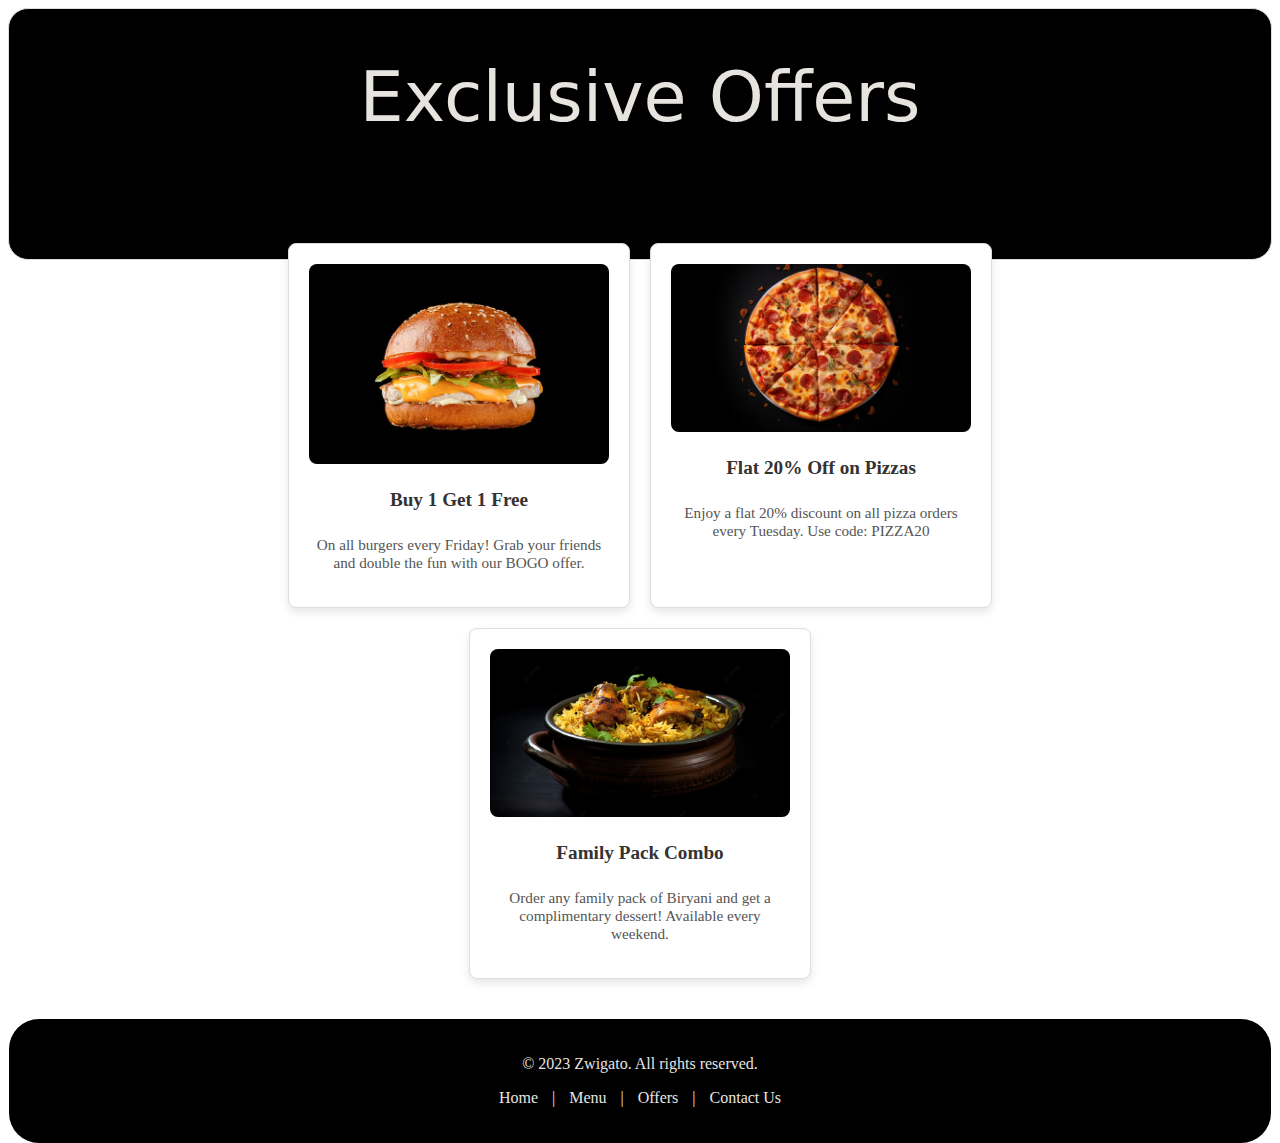
<file: offers.html>
<!DOCTYPE html>
<html lang="en">
<head>
    <meta charset="UTF-8">
    <meta name="viewport" content="width=device-width, initial-scale=1.0">
    <title>Offers - Zwigato</title>
    <link rel="stylesheet" href="style.css">
</head>
<body>
    <div class="container">
        <div class="header">
            <h1>Exclusive Offers</h1>
            <p>Don’t miss out on our latest deals!</p>
        </div>
        
        <div class="offers-container">
            <div class="offer-card">
                <img src="images/burger.avif" alt="Burger Offer">
                <h2>Buy 1 Get 1 Free</h2>
                <p>On all burgers every Friday! Grab your friends and double the fun with our BOGO offer.</p>
            </div>

            <div class="offer-card">
                <img src="images/pizza.avif" alt="Pizza Offer">
                <h2>Flat 20% Off on Pizzas</h2>
                <p>Enjoy a flat 20% discount on all pizza orders every Tuesday. Use code: PIZZA20</p>
            </div>

            <div class="offer-card">
                <img src="images/biryani.png" alt="Biryani Offer">
                <h2>Family Pack Combo</h2>
                <p>Order any family pack of Biryani and get a complimentary dessert! Available every weekend.</p>
            </div>

        </div>

        <div class="footer">
            <p>&copy; 2023 Zwigato. All rights reserved.</p>
            <p>
                <a href="index.html">Home</a> |
                <a href="menu.html">Menu</a> |
                <a href="offers.html">Offers</a> |
                <a href="contact.html">Contact Us</a>
            </p>
        </div>
    </div>
</body>
</html>
</file>
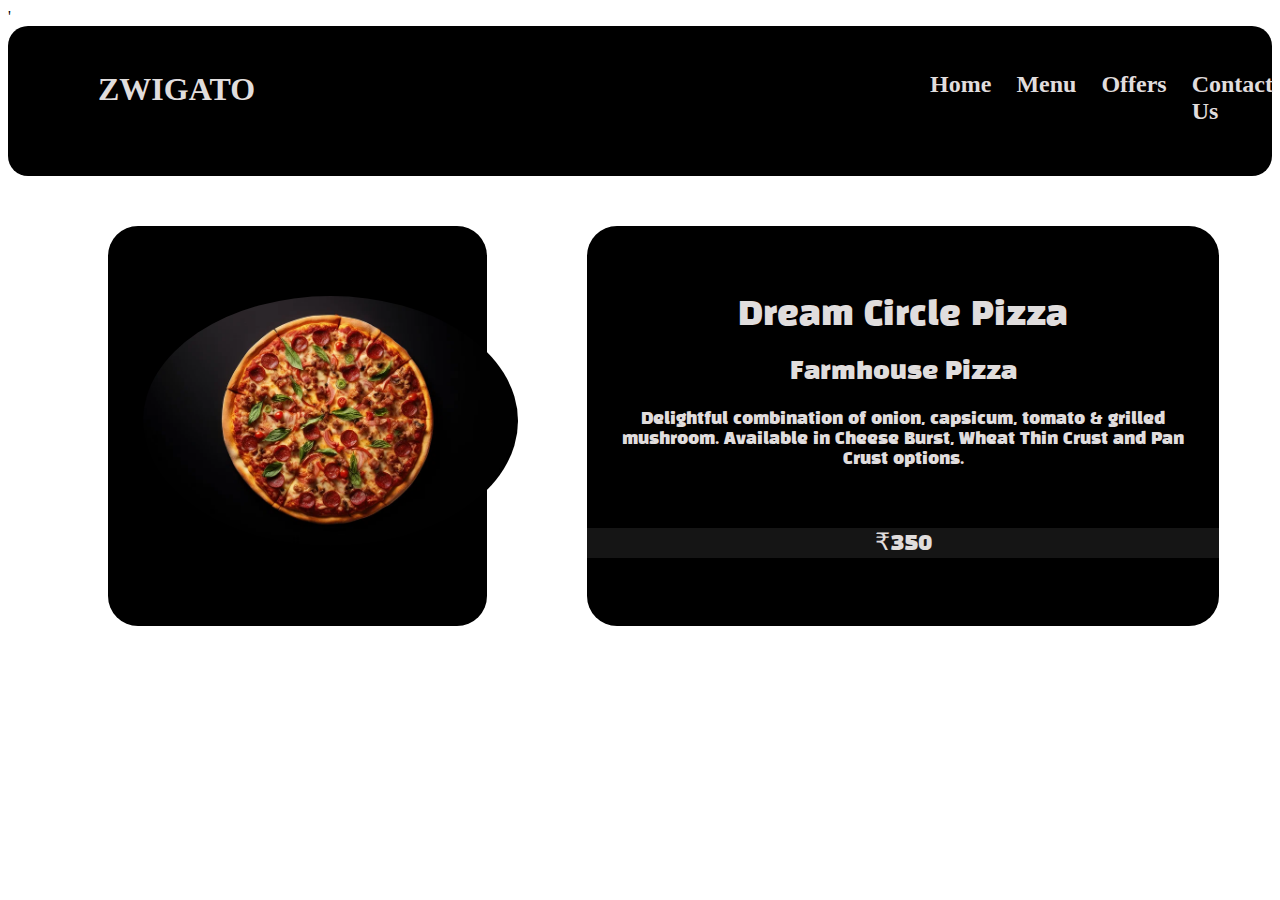
<file: pizza.html>
<!DOCTYPE html>
<html lang="en">
<head>
    <meta charset="UTF-8">
    <meta name="viewport" content="width=device-width, initial-scale=1.0">
    <title>Pizza</title>
    <style>
        .html{
            background-color: rgb(224, 221, 221) ;
        }
        .header{
            background-color: black;
            height: 150px;
            width: 100%;
            border-radius: 20px;
        }
        .content{
            display: flex;
            gap: 25px;
            font-family: Cambria, Cochin, Georgia, Times, 'Times New Roman', serif;
            font-weight: 400;
            font-style: normal;
        }

        a{
            text-decoration: none;
            color: rgb(224, 221, 221);
        }
        .header>*{

            color: rgb(224, 221, 221);
        }

        .title{
            margin-top: 45px;
            margin-left: 90px;
        }
        .new{
            margin-top: 45px;
            margin-left: 650px;
        }
        .box{
            margin-top: 45px;
        }
        .burger{
            background-color: black;
            height: 400px;
            width: 30%;
            margin-left: 100px;
            margin-top: 50px;
            border-radius: 30px;
        }
        .total{
            display: flex;
            gap: 100px;
        }

        .imgpizza{
            height: 250px;
            width: auto;
            margin-top: 70px;
            margin-left: 35px;
            border-radius: 80%;
        }

        .box2{
            background-color: black;
            height: 400px;
            width: 50%;
            margin-top: 50px;
            border-radius: 30px;
        }
        .text{
            margin-top: 70px;
        }
        .box2>*{
            color: rgb(224, 221, 221);
            text-align: center;
            font-family: "Black Han Sans", sans-serif;
            font-weight: 400;
            font-style: normal;
            padding-left: 20px;
            padding-right: 20px;
        }
        .price{
            background-color: rgb(21, 21, 21);
        }

    
    </style>'
    <link rel="preconnect" href="https://fonts.googleapis.com">
    <link rel="preconnect" href="https://fonts.gstatic.com" crossorigin>
    <link href="https://fonts.googleapis.com/css2?family=Black+Han+Sans&family=Permanent+Marker&family=Rubik+Wet+Paint&display=swap" rel="stylesheet">
</head>
<body>
    <div class="header">
        <div class="content">
            <h1 class="title" ><a href="index.html">ZWIGATO</a></h1>
            <h2 class="new"><a href="index.html">Home</a></h2>
            <h2 class="box">Menu</h2>
            <h2 class="box">Offers</h2>
            <h2 class="box">Contact Us</h2>
        </div>
    </div>
    <div class="total">
        <div class="burger">
        <img src="images/pizza 2.webp" class="imgpizza">
        </div>

        <div class="box2">
            <h1 class="text"> Dream Circle Pizza </h1>
            <h2> Farmhouse Pizza</h2>
            <h4> Delightful combination of onion, capsicum, tomato & grilled mushroom. Available in Cheese Burst, Wheat Thin Crust and Pan Crust options.</h4>
            <br \>
            <h2 class="price">₹350</h2>

        </div>
    </div>
    
</body>
</html>
</file>
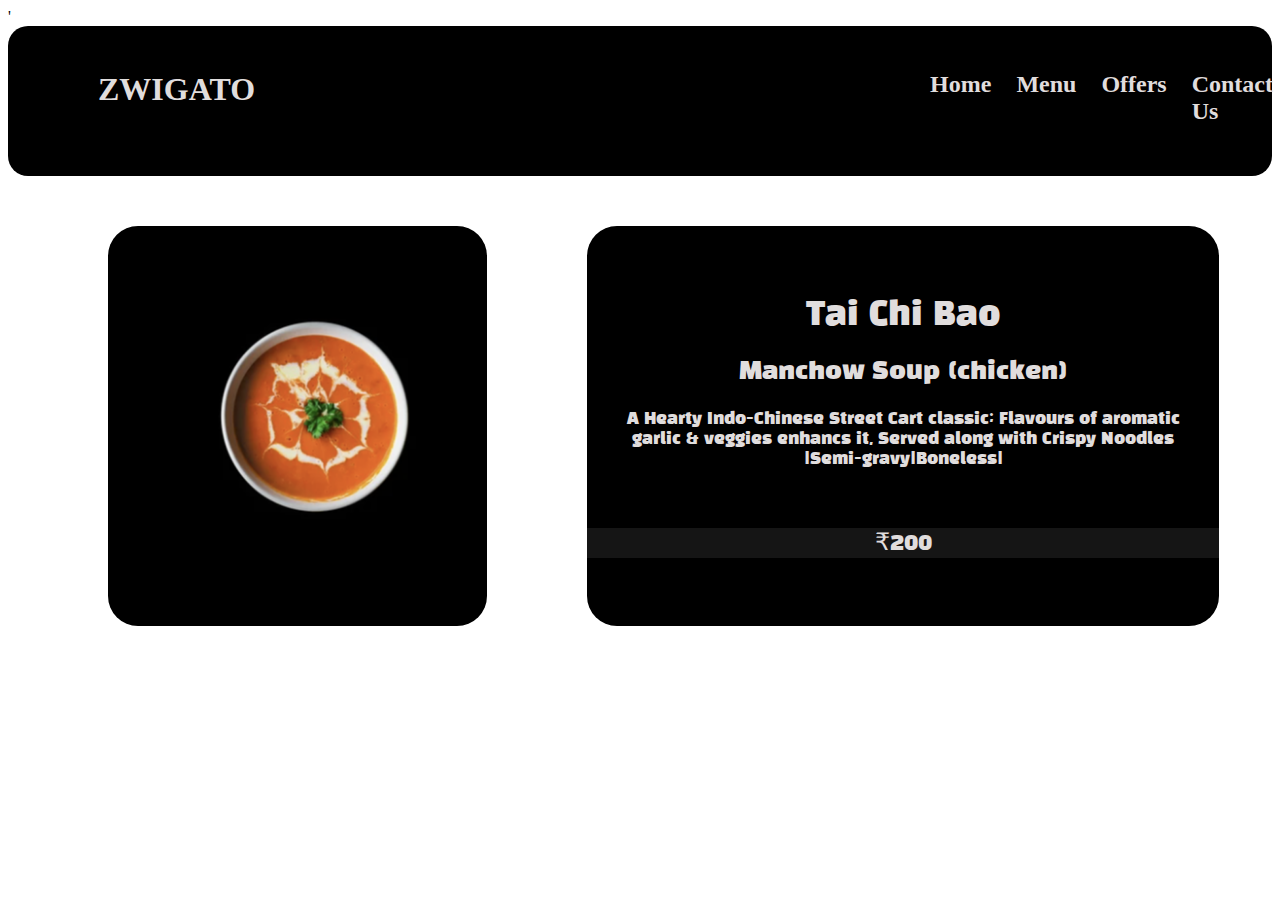
<file: soup.html>
<!DOCTYPE html>
<html lang="en">
<head>
    <meta charset="UTF-8">
    <meta name="viewport" content="width=device-width, initial-scale=1.0">
    <title>Soup</title>
    <style>
        .html{
            background-color: rgb(224, 221, 221) ;
        }
        .header{
            background-color: black;
            height: 150px;
            width: 100%;
            border-radius: 20px;
        }
        .content{
            display: flex;
            gap: 25px;
            font-family: Cambria, Cochin, Georgia, Times, 'Times New Roman', serif;
            font-weight: 400;
            font-style: normal;
        }

        a{
            text-decoration: none;
            color: rgb(224, 221, 221);
        }
        .header>*{

            color: rgb(224, 221, 221);
        }

        .title{
            margin-top: 45px;
            margin-left: 90px;
        }
        .new{
            margin-top: 45px;
            margin-left: 650px;
        }
        .box{
            margin-top: 45px;
        }
        .burger{
            background-color: black;
            height: 400px;
            width: 30%;
            margin-left: 100px;
            margin-top: 50px;
            border-radius: 30px;
        }
        .total{
            display: flex;
            gap: 100px;
        }

        .imgpizza{
            height: 250px;
            width: auto;
            margin-top: 70px;
            margin-left: 35px;
            border-radius: 80%;
        }

        .box2{
            background-color: black;
            height: 400px;
            width: 50%;
            margin-top: 50px;
            border-radius: 30px;
        }
        .text{
            margin-top: 70px;
        }
        .box2>*{
            color: rgb(224, 221, 221);
            text-align: center;
            font-family: "Black Han Sans", sans-serif;
            font-weight: 400;
            font-style: normal;
            padding-left: 20px;
            padding-right: 20px;
        }
        .price{
            background-color: rgb(21, 21, 21);
        }

    
    </style>'
    <link rel="preconnect" href="https://fonts.googleapis.com">
    <link rel="preconnect" href="https://fonts.gstatic.com" crossorigin>
    <link href="https://fonts.googleapis.com/css2?family=Black+Han+Sans&family=Permanent+Marker&family=Rubik+Wet+Paint&display=swap" rel="stylesheet">
</head>
<body>
    <div class="header">
        <div class="content">
            <h1 class="title" ><a href="index.html">ZWIGATO</a></h1>
            <h2 class="new"><a href="index.html">Home</a></h2>
            <h2 class="box">Menu</h2>
            <h2 class="box">Offers</h2>
            <h2 class="box">Contact Us</h2>
        </div>
    </div>
    <div class="total">
        <div class="burger">
        <img src="images/soup 2.png" class="imgpizza">
        </div>

        <div class="box2">
            <h1 class="text"> Tai Chi Bao </h1>
            <h2> Manchow Soup (chicken)</h2>
            <h4> A Hearty Indo-Chinese Street Cart classic; Flavours of aromatic garlic & veggies enhancs it, Served along with Crispy Noodles |Semi-gravy|Boneless|</h4>
            <br \>
            <h2 class="price">₹200</h2>

        </div>
    </div>
    
</body>
</html>
</file>
<file: style.css>
html{
    background-color: rgb(255, 255, 255);
}
.container {
    height: 250px;
    background-color: black;
    border-radius: 20px;
    border: 1px solid rgb(224, 221, 221);

.box{
    display: flex;
    justify-content: center;
    gap: 30px;
}

}
.header > h1{
    color: rgb(231, 228, 224);
    font-family: "Rubik Wet Paint", system-ui;
    font-weight: 400;
    font-style: normal;
    font-size: 70px;
    text-align: center;
}
a{
    text-decoration: none;
    color: rgb(231, 228, 224);
}
.box > *{
    color: rgb(231, 228, 224) ;
    border: 2px solid rgb(231, 228, 224);
    padding: 3px;
    border-radius: 4px;
    margin-top: 0px;
}

.topmenu {
    position: relative;
    display: inline-flex;
    justify-content: center;
    gap: 25px;
    background-color: black;
    margin-top: 25px;
    width: 100%;
    height: 150px;
    border-radius: 30px;

}

.topmenu > *{
    margin-top: 25px;
    height: 72px;
    width: auto;
    border-radius: 50%;
}

 .page1, .page2, .page3 {
    display: flex;
    margin-top: 25px;
    gap: 45px;
    justify-content: center;
}
.page1 > *{
    background-color: black;
    color: white;
    border: 3px solid rgb(120, 174, 236);
    margin-left: 10px;
    width: 350px;
    height: 250px;
    border-radius: 20px;

}
.page2 > *{
    background-color: black;
    color: white;
    border: 3px solid rgb(120, 174, 236);
    margin-left: 10px;
    width: 350px;
    height: 250px;
    border-radius: 20px;

}
.page3 > *{
    background-color: black;
    color: white;
    border: 3px solid rgb(120, 174, 236);
    margin-left: 10px;
    width: 350px;
    height: 250px;
    border-radius: 20px;

}
.pageimage{
    margin-left: 20%;
    height: 150px;
    width: auto;
    text-align: center;
}
.pagetext{
    text-align: center;
    font-family: "Permanent Marker", cursive;
    font-weight: 400;
    font-style: normal;
}

.offerimg{
    width: 1360px;
    height: 270px;
    margin-top: 30px;
    margin-bottom: 20px;
    margin-left: 20px;
    border-radius: 40px;
}


.footer {
    background-color: black;
    color: rgb(231, 228, 224);
    padding: 20px;
    text-align: center;
    margin-top: 20px;
    border-radius: 30px;
    margin-bottom: 20px;
}

.footer a {
    color: rgb(231, 228, 224);
    text-decoration: none;
    margin: 10px 10px;
}

.footer a:hover {
    text-decoration: underline;
}


@media (max-width: 600px) {
    .footer {
        padding: 15px;
        text-align: left;
    }
}


/* Contact Us Page Styling */
.contact-form {
    max-width: 600px;
    margin: 40px auto;
    padding: 20px;
    background-color: #f9f9f9;
    border-radius: 8px;
    box-shadow: 0 4px 8px rgba(0, 0, 0, 0.2);
}

.contact-form form {
    display: flex;
    flex-direction: column;
}

.contact-form label {
    font-weight: bold;
    margin-bottom: 5px;
}

.contact-form input[type="text"],
.contact-form input[type="email"],
.contact-form textarea {
    padding: 10px;
    margin-bottom: 15px;
    border: 1px solid #ccc;
    border-radius: 4px;
}

.contact-form textarea {
    resize: vertical;
}

.contact-form button {
    padding: 10px;
    background-color: #333;
    color: #fff;
    border: none;
    border-radius: 4px;
    cursor: pointer;
    font-size: 16px;
}

.contact-form button:hover {
    background-color: #555;
}


.offers-container {
    display: flex;
    flex-wrap: wrap;
    gap: 20px;
    justify-content: center;
    padding: 20px;
    margin: 20px auto;
    max-width: 1000px;
}

.offer-card {
    background-color: #fff;
    border: 1px solid #ddd;
    border-radius: 8px;
    box-shadow: 0 4px 8px rgba(0, 0, 0, 0.1);
    width: 300px;
    padding: 20px;
    text-align: center;
    display: flex;
    flex-direction: column;
    align-items: center;
}

.offer-card img {
    max-width: 100%;
    height: auto;
    border-radius: 8px;
    margin-bottom: 15px;
}

.offer-card h2 {
    font-size: 1.2em;
    margin: 10px 0;
    color: #333;
}

.offer-card p {
    font-size: 0.95em;
    color: #555;
}
</file>
